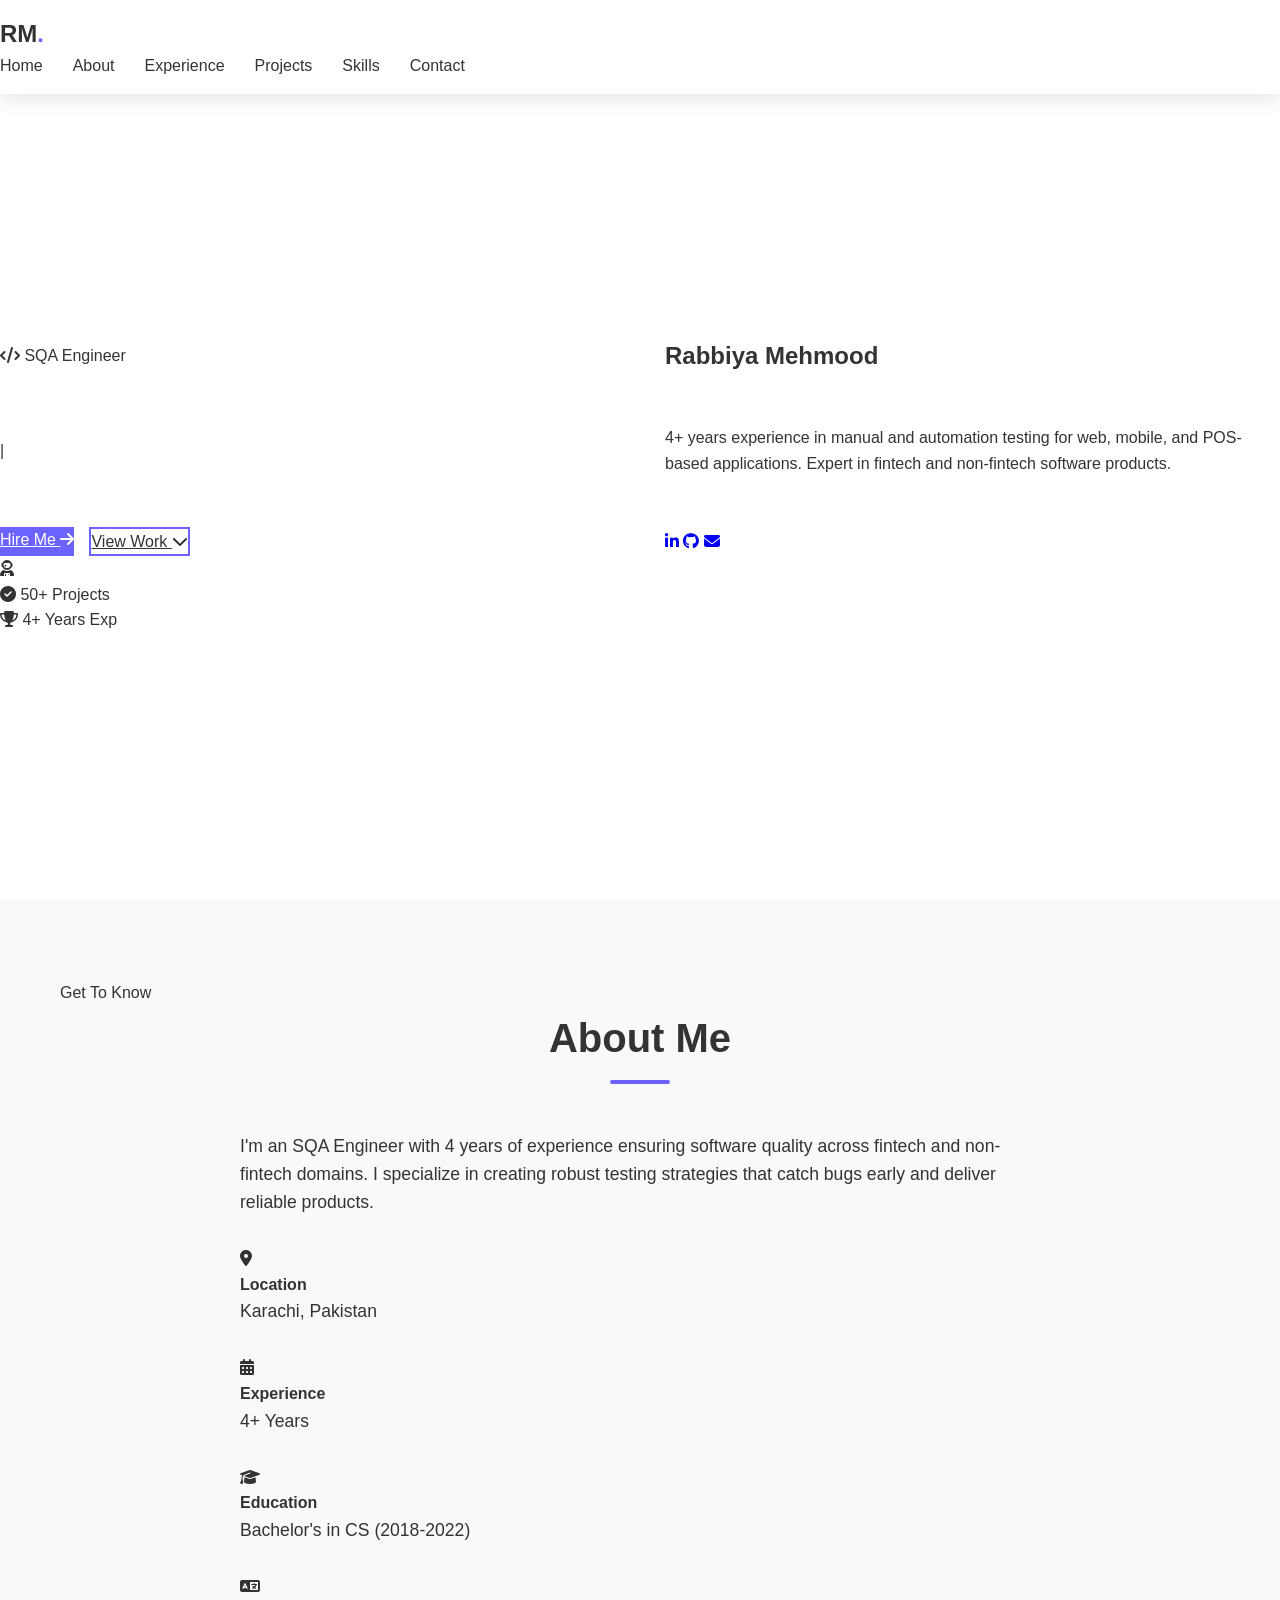
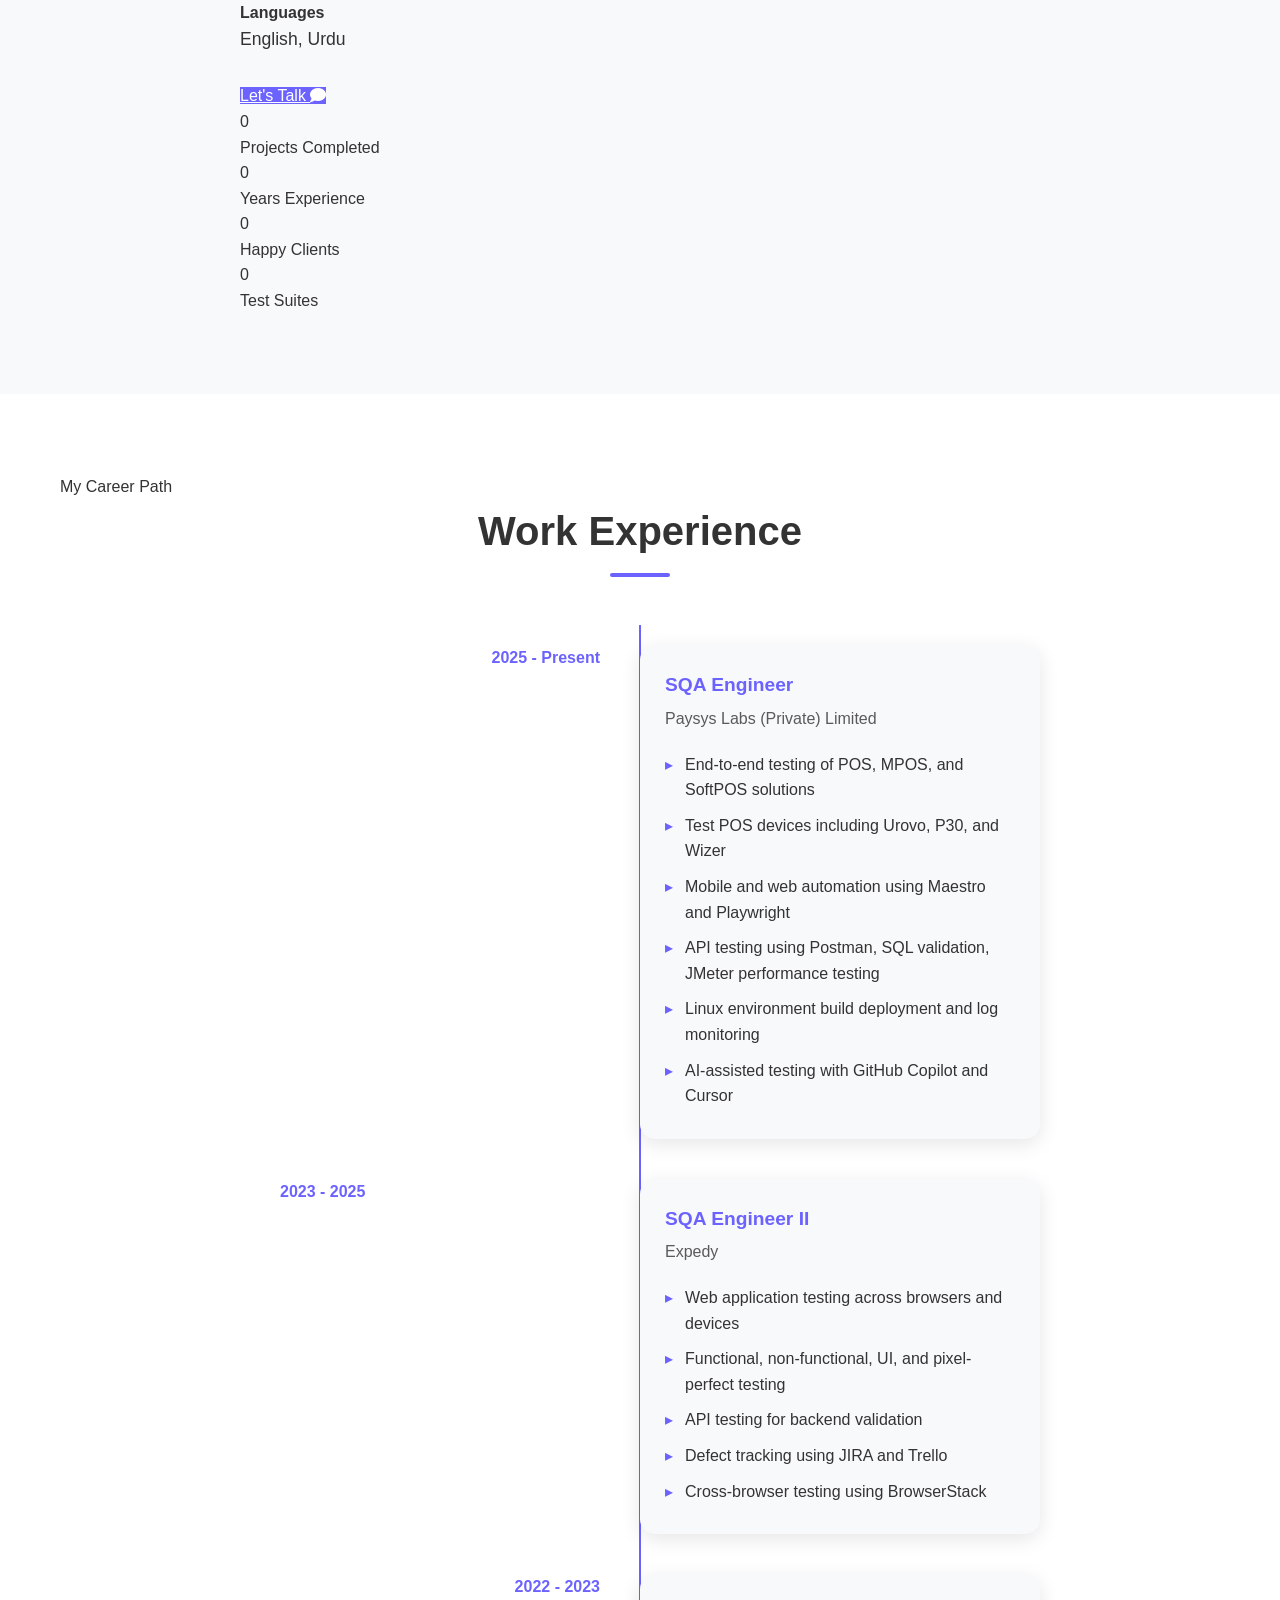
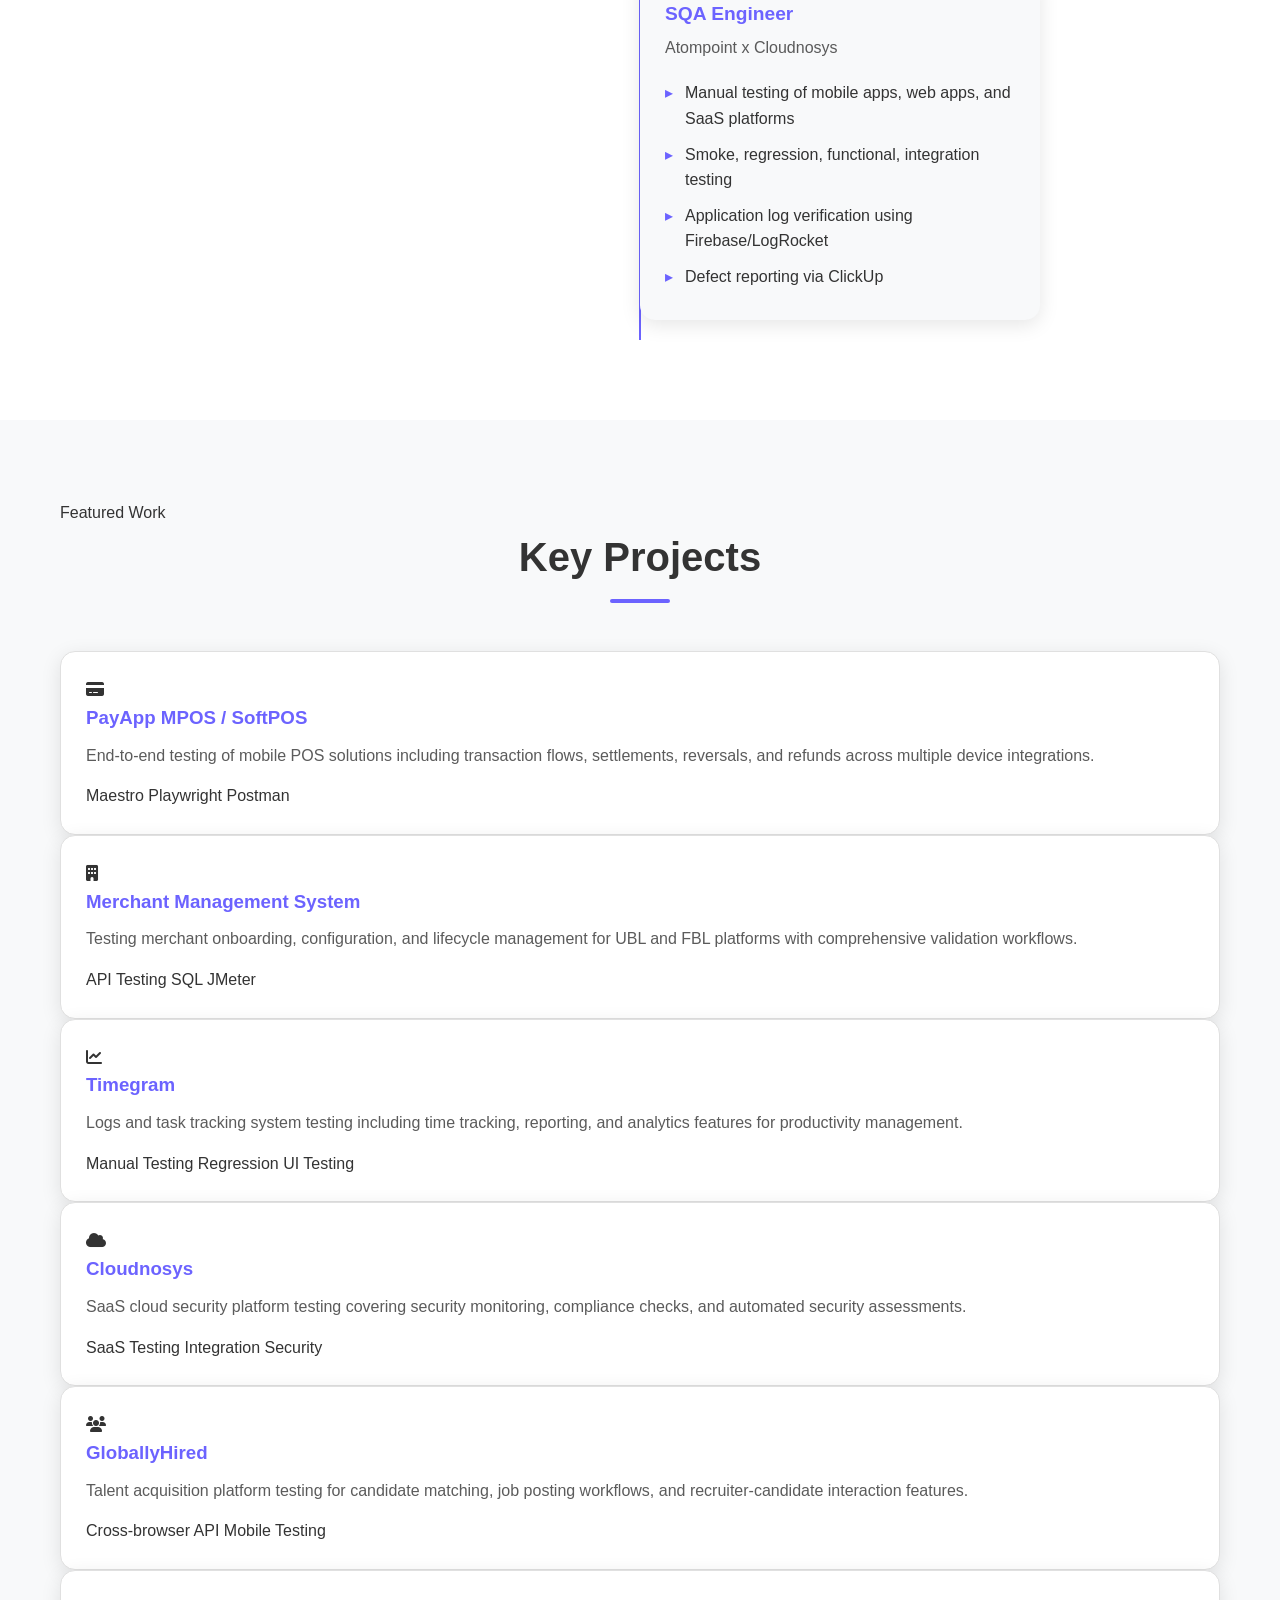
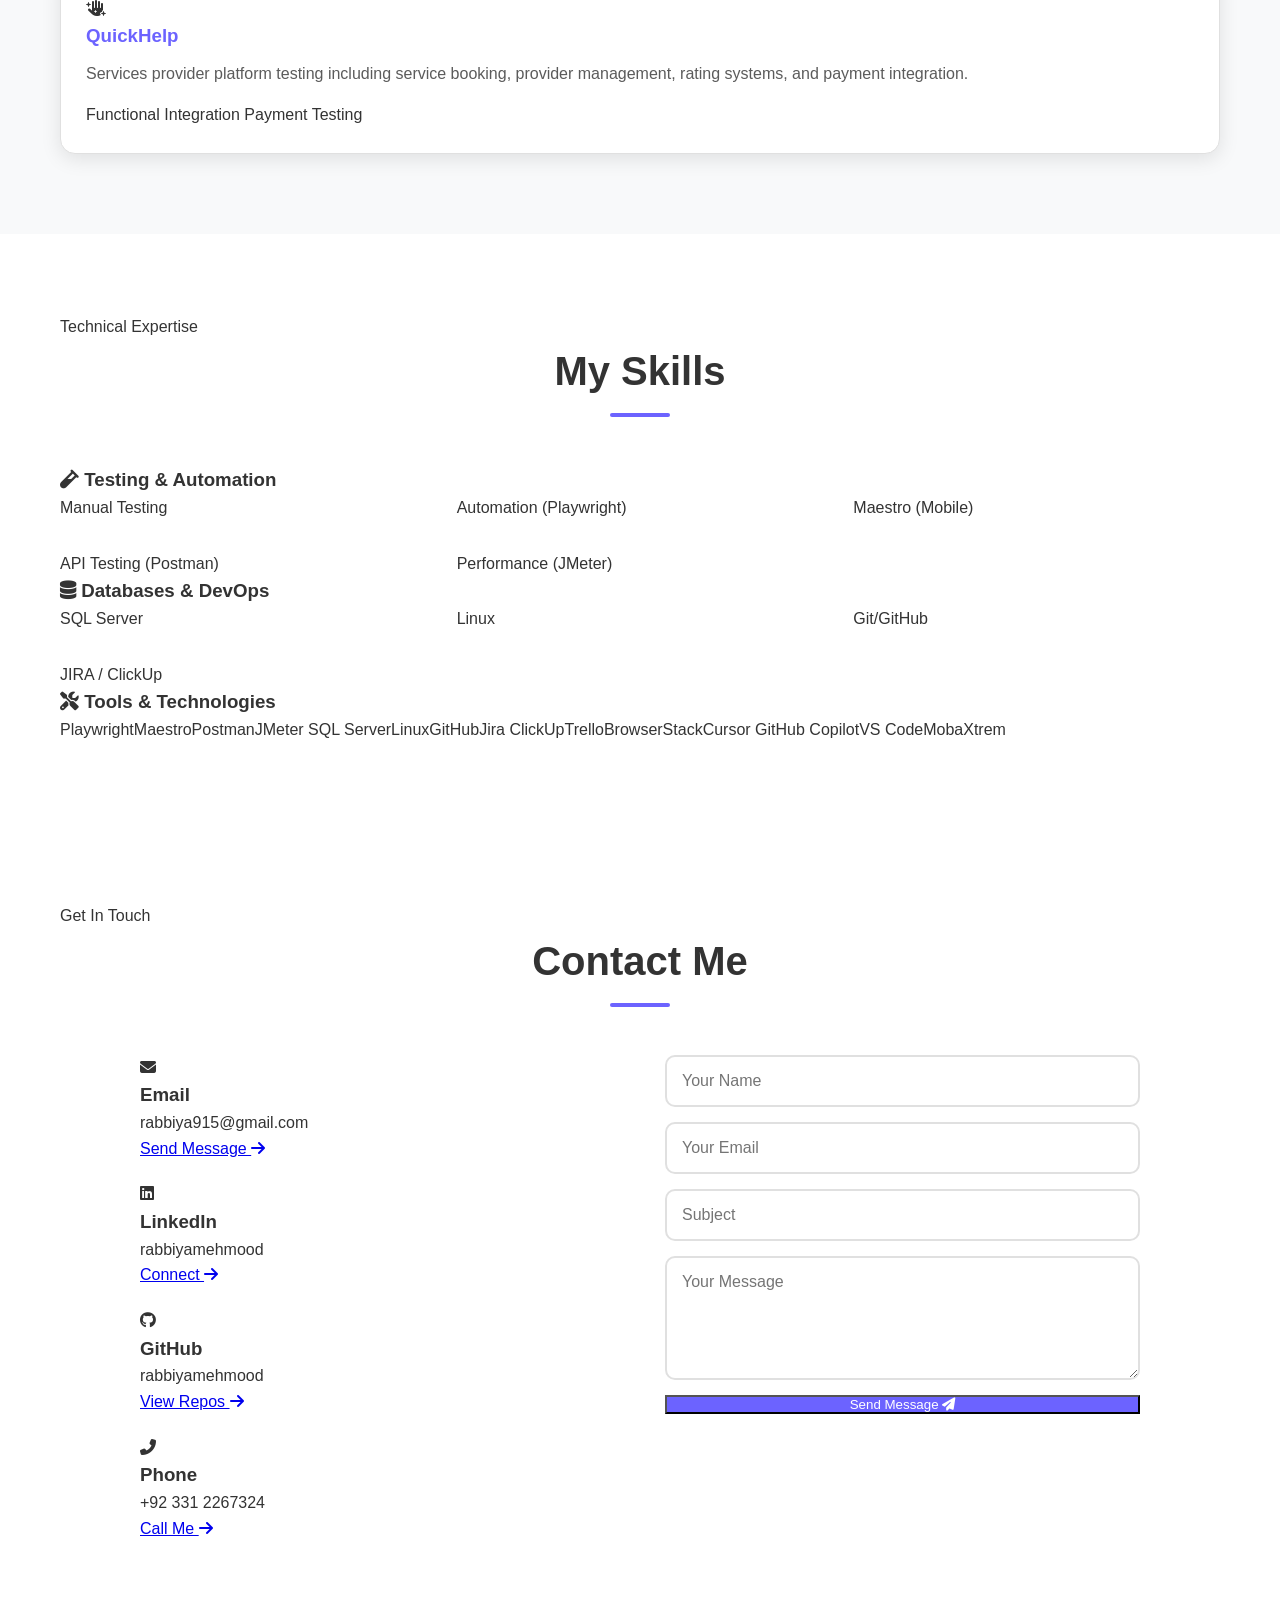
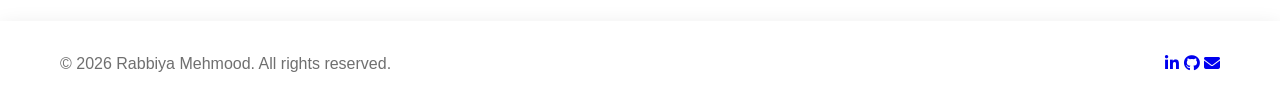
<file: deepseek_html_20260612_d7e5dc.html>
<!DOCTYPE html>
<html lang="en">
<head>
    <meta charset="UTF-8">
    <meta name="viewport" content="width=device-width, initial-scale=1.0, user-scalable=yes">
    <meta name="description" content="Rabbiya Mehmood - SQA Engineer Portfolio | 4+ years experience in manual and automation testing">
    <meta name="keywords" content="SQA, Automation Testing, Manual Testing, Playwright, Maestro, API Testing">
    <meta name="author" content="Rabbiya Mehmood">
    <title>Rabbiya Mehmood | SQA Engineer Portfolio</title>
    <link rel="stylesheet" href="style.css">
    <link href="https://fonts.googleapis.com/css2?family=Inter:wght@300;400;500;600;700;800&display=swap" rel="stylesheet">
    <link rel="stylesheet" href="https://cdnjs.cloudflare.com/ajax/libs/font-awesome/6.4.0/css/all.min.css">
</head>
<body>
    <!-- Custom Cursor (optional effect) -->
    <div class="cursor"></div>
    <div class="cursor-follower"></div>

    <!-- Navigation -->
    <nav class="navbar">
        <div class="nav-container">
            <div class="logo">
                <a href="#home">RM<span class="dot">.</span></a>
            </div>
            <div class="nav-links">
                <a href="#home" class="nav-link active">Home</a>
                <a href="#about" class="nav-link">About</a>
                <a href="#experience" class="nav-link">Experience</a>
                <a href="#projects" class="nav-link">Projects</a>
                <a href="#skills" class="nav-link">Skills</a>
                <a href="#contact" class="nav-link">Contact</a>
            </div>
            <div class="hamburger">
                <span></span>
                <span></span>
                <span></span>
            </div>
        </div>
    </nav>

    <!-- Hero Section -->
    <section id="home" class="hero">
        <div class="hero-container">
            <div class="hero-content">
                <div class="hero-badge fade-in-up">
                    <i class="fas fa-code"></i> SQA Engineer
                </div>
                <h1 class="hero-title fade-in-up delay-1">
                    Rabbiya <span class="gradient-text">Mehmood</span>
                </h1>
                <div class="hero-typed fade-in-up delay-2">
                    <span class="typed-text"></span>
                    <span class="cursor-blink">|</span>
                </div>
                <p class="hero-description fade-in-up delay-3">
                    4+ years experience in manual and automation testing for web, mobile, and POS-based applications. 
                    Expert in fintech and non-fintech software products.
                </p>
                <div class="hero-buttons fade-in-up delay-4">
                    <a href="#contact" class="btn-primary">Hire Me <i class="fas fa-arrow-right"></i></a>
                    <a href="#projects" class="btn-secondary">View Work <i class="fas fa-chevron-down"></i></a>
                </div>
                <div class="hero-social fade-in-up delay-5">
                    <a href="https://pk.linkedin.com/in/rabbiyamehmood" target="_blank" rel="noopener"><i class="fab fa-linkedin-in"></i></a>
                    <a href="https://github.com/rabbiyamehmood" target="_blank" rel="noopener"><i class="fab fa-github"></i></a>
                    <a href="mailto:rabbiya915@gmail.com"><i class="fas fa-envelope"></i></a>
                </div>
            </div>
            <div class="hero-image fade-in-right">
                <div class="hero-image-circle">
                    <div class="hero-image-inner">
                        <i class="fas fa-user-astronaut"></i>
                    </div>
                </div>
                <div class="floating-card card-1">
                    <i class="fas fa-check-circle"></i> 50+ Projects
                </div>
                <div class="floating-card card-2">
                    <i class="fas fa-trophy"></i> 4+ Years Exp
                </div>
            </div>
        </div>
        <div class="hero-wave">
            <svg viewBox="0 0 1200 120" preserveAspectRatio="none">
                <path d="M321.39,56.44c58-10.79,114.16-30.13,172-41.86,82.39-16.72,168.19-17.73,250.45-.39C823.78,31,906.67,72,985.66,92.83c70.05,18.48,146.53,26.09,214.34,3V0H0V27.35A600.21,600.21,0,0,0,321.39,56.44Z" class="wave-fill"></path>
            </svg>
        </div>
    </section>

    <!-- About Section -->
    <section id="about" class="about">
        <div class="container">
            <div class="section-header">
                <span class="section-subtitle">Get To Know</span>
                <h2 class="section-title">About Me</h2>
                <div class="section-line"></div>
            </div>
            <div class="about-content">
                <div class="about-text">
                    <p>I'm an SQA Engineer with 4 years of experience ensuring software quality across fintech and non-fintech domains. I specialize in creating robust testing strategies that catch bugs early and deliver reliable products.</p>
                    <div class="about-info-grid">
                        <div class="info-item">
                            <i class="fas fa-map-marker-alt"></i>
                            <div>
                                <h4>Location</h4>
                                <p>Karachi, Pakistan</p>
                            </div>
                        </div>
                        <div class="info-item">
                            <i class="fas fa-calendar-alt"></i>
                            <div>
                                <h4>Experience</h4>
                                <p>4+ Years</p>
                            </div>
                        </div>
                        <div class="info-item">
                            <i class="fas fa-graduation-cap"></i>
                            <div>
                                <h4>Education</h4>
                                <p>Bachelor's in CS (2018-2022)</p>
                            </div>
                        </div>
                        <div class="info-item">
                            <i class="fas fa-language"></i>
                            <div>
                                <h4>Languages</h4>
                                <p>English, Urdu</p>
                            </div>
                        </div>
                    </div>
                    <a href="#contact" class="btn-primary">Let's Talk <i class="fas fa-comment"></i></a>
                </div>
                <div class="about-stats">
                    <div class="stat-card">
                        <div class="stat-number" data-count="50">0</div>
                        <div class="stat-label">Projects Completed</div>
                    </div>
                    <div class="stat-card">
                        <div class="stat-number" data-count="4">0</div>
                        <div class="stat-label">Years Experience</div>
                    </div>
                    <div class="stat-card">
                        <div class="stat-number" data-count="100">0</div>
                        <div class="stat-label">Happy Clients</div>
                    </div>
                    <div class="stat-card">
                        <div class="stat-number" data-count="15">0</div>
                        <div class="stat-label">Test Suites</div>
                    </div>
                </div>
            </div>
        </div>
    </section>

    <!-- Experience Section -->
    <section id="experience" class="experience">
        <div class="container">
            <div class="section-header">
                <span class="section-subtitle">My Career Path</span>
                <h2 class="section-title">Work Experience</h2>
                <div class="section-line"></div>
            </div>
            <div class="timeline">
                <div class="timeline-item">
                    <div class="timeline-dot"></div>
                    <div class="timeline-date">2025 - Present</div>
                    <div class="timeline-content">
                        <h3>SQA Engineer</h3>
                        <h4>Paysys Labs (Private) Limited</h4>
                        <ul>
                            <li>End-to-end testing of POS, MPOS, and SoftPOS solutions</li>
                            <li>Test POS devices including Urovo, P30, and Wizer</li>
                            <li>Mobile and web automation using Maestro and Playwright</li>
                            <li>API testing using Postman, SQL validation, JMeter performance testing</li>
                            <li>Linux environment build deployment and log monitoring</li>
                            <li>AI-assisted testing with GitHub Copilot and Cursor</li>
                        </ul>
                    </div>
                </div>
                <div class="timeline-item">
                    <div class="timeline-dot"></div>
                    <div class="timeline-date">2023 - 2025</div>
                    <div class="timeline-content">
                        <h3>SQA Engineer II</h3>
                        <h4>Expedy</h4>
                        <ul>
                            <li>Web application testing across browsers and devices</li>
                            <li>Functional, non-functional, UI, and pixel-perfect testing</li>
                            <li>API testing for backend validation</li>
                            <li>Defect tracking using JIRA and Trello</li>
                            <li>Cross-browser testing using BrowserStack</li>
                        </ul>
                    </div>
                </div>
                <div class="timeline-item">
                    <div class="timeline-dot"></div>
                    <div class="timeline-date">2022 - 2023</div>
                    <div class="timeline-content">
                        <h3>SQA Engineer</h3>
                        <h4>Atompoint x Cloudnosys</h4>
                        <ul>
                            <li>Manual testing of mobile apps, web apps, and SaaS platforms</li>
                            <li>Smoke, regression, functional, integration testing</li>
                            <li>Application log verification using Firebase/LogRocket</li>
                            <li>Defect reporting via ClickUp</li>
                        </ul>
                    </div>
                </div>
            </div>
        </div>
    </section>

    <!-- Projects Section -->
    <section id="projects" class="projects">
        <div class="container">
            <div class="section-header">
                <span class="section-subtitle">Featured Work</span>
                <h2 class="section-title">Key Projects</h2>
                <div class="section-line"></div>
            </div>
            <div class="projects-grid">
                <div class="project-card">
                    <div class="project-icon"><i class="fas fa-credit-card"></i></div>
                    <h3>PayApp MPOS / SoftPOS</h3>
                    <p>End-to-end testing of mobile POS solutions including transaction flows, settlements, reversals, and refunds across multiple device integrations.</p>
                    <div class="project-tech">
                        <span>Maestro</span>
                        <span>Playwright</span>
                        <span>Postman</span>
                    </div>
                </div>
                <div class="project-card">
                    <div class="project-icon"><i class="fas fa-building"></i></div>
                    <h3>Merchant Management System</h3>
                    <p>Testing merchant onboarding, configuration, and lifecycle management for UBL and FBL platforms with comprehensive validation workflows.</p>
                    <div class="project-tech">
                        <span>API Testing</span>
                        <span>SQL</span>
                        <span>JMeter</span>
                    </div>
                </div>
                <div class="project-card">
                    <div class="project-icon"><i class="fas fa-chart-line"></i></div>
                    <h3>Timegram</h3>
                    <p>Logs and task tracking system testing including time tracking, reporting, and analytics features for productivity management.</p>
                    <div class="project-tech">
                        <span>Manual Testing</span>
                        <span>Regression</span>
                        <span>UI Testing</span>
                    </div>
                </div>
                <div class="project-card">
                    <div class="project-icon"><i class="fas fa-cloud"></i></div>
                    <h3>Cloudnosys</h3>
                    <p>SaaS cloud security platform testing covering security monitoring, compliance checks, and automated security assessments.</p>
                    <div class="project-tech">
                        <span>SaaS Testing</span>
                        <span>Integration</span>
                        <span>Security</span>
                    </div>
                </div>
                <div class="project-card">
                    <div class="project-icon"><i class="fas fa-users"></i></div>
                    <h3>GloballyHired</h3>
                    <p>Talent acquisition platform testing for candidate matching, job posting workflows, and recruiter-candidate interaction features.</p>
                    <div class="project-tech">
                        <span>Cross-browser</span>
                        <span>API</span>
                        <span>Mobile Testing</span>
                    </div>
                </div>
                <div class="project-card">
                    <div class="project-icon"><i class="fas fa-hand-sparkles"></i></div>
                    <h3>QuickHelp</h3>
                    <p>Services provider platform testing including service booking, provider management, rating systems, and payment integration.</p>
                    <div class="project-tech">
                        <span>Functional</span>
                        <span>Integration</span>
                        <span>Payment Testing</span>
                    </div>
                </div>
            </div>
        </div>
    </section>

    <!-- Skills Section -->
    <section id="skills" class="skills">
        <div class="container">
            <div class="section-header">
                <span class="section-subtitle">Technical Expertise</span>
                <h2 class="section-title">My Skills</h2>
                <div class="section-line"></div>
            </div>
            <div class="skills-content">
                <div class="skills-category">
                    <h3><i class="fas fa-vial"></i> Testing & Automation</h3>
                    <div class="skills-grid">
                        <div class="skill-item">
                            <span>Manual Testing</span>
                            <div class="skill-bar"><div class="skill-progress" data-width="95"></div></div>
                        </div>
                        <div class="skill-item">
                            <span>Automation (Playwright)</span>
                            <div class="skill-bar"><div class="skill-progress" data-width="85"></div></div>
                        </div>
                        <div class="skill-item">
                            <span>Maestro (Mobile)</span>
                            <div class="skill-bar"><div class="skill-progress" data-width="80"></div></div>
                        </div>
                        <div class="skill-item">
                            <span>API Testing (Postman)</span>
                            <div class="skill-bar"><div class="skill-progress" data-width="90"></div></div>
                        </div>
                        <div class="skill-item">
                            <span>Performance (JMeter)</span>
                            <div class="skill-bar"><div class="skill-progress" data-width="75"></div></div>
                        </div>
                    </div>
                </div>
                <div class="skills-category">
                    <h3><i class="fas fa-database"></i> Databases & DevOps</h3>
                    <div class="skills-grid">
                        <div class="skill-item">
                            <span>SQL Server</span>
                            <div class="skill-bar"><div class="skill-progress" data-width="85"></div></div>
                        </div>
                        <div class="skill-item">
                            <span>Linux</span>
                            <div class="skill-bar"><div class="skill-progress" data-width="80"></div></div>
                        </div>
                        <div class="skill-item">
                            <span>Git/GitHub</span>
                            <div class="skill-bar"><div class="skill-progress" data-width="85"></div></div>
                        </div>
                        <div class="skill-item">
                            <span>JIRA / ClickUp</span>
                            <div class="skill-bar"><div class="skill-progress" data-width="90"></div></div>
                        </div>
                    </div>
                </div>
            </div>
            <div class="tools-section">
                <h3><i class="fas fa-tools"></i> Tools & Technologies</h3>
                <div class="tools-cloud">
                    <span>Playwright</span><span>Maestro</span><span>Postman</span><span>JMeter</span>
                    <span>SQL Server</span><span>Linux</span><span>GitHub</span><span>Jira</span>
                    <span>ClickUp</span><span>Trello</span><span>BrowserStack</span><span>Cursor</span>
                    <span>GitHub Copilot</span><span>VS Code</span><span>MobaXtrem</span>
                </div>
            </div>
        </div>
    </section>

    <!-- Contact Section -->
    <section id="contact" class="contact">
        <div class="container">
            <div class="section-header">
                <span class="section-subtitle">Get In Touch</span>
                <h2 class="section-title">Contact Me</h2>
                <div class="section-line"></div>
            </div>
            <div class="contact-content">
                <div class="contact-info">
                    <div class="contact-card">
                        <i class="fas fa-envelope"></i>
                        <h3>Email</h3>
                        <p>rabbiya915@gmail.com</p>
                        <a href="mailto:rabbiya915@gmail.com">Send Message <i class="fas fa-arrow-right"></i></a>
                    </div>
                    <div class="contact-card">
                        <i class="fab fa-linkedin"></i>
                        <h3>LinkedIn</h3>
                        <p>rabbiyamehmood</p>
                        <a href="https://pk.linkedin.com/in/rabbiyamehmood" target="_blank">Connect <i class="fas fa-arrow-right"></i></a>
                    </div>
                    <div class="contact-card">
                        <i class="fab fa-github"></i>
                        <h3>GitHub</h3>
                        <p>rabbiyamehmood</p>
                        <a href="https://github.com/rabbiyamehmood" target="_blank">View Repos <i class="fas fa-arrow-right"></i></a>
                    </div>
                    <div class="contact-card">
                        <i class="fas fa-phone-alt"></i>
                        <h3>Phone</h3>
                        <p>+92 331 2267324</p>
                        <a href="tel:+923312267324">Call Me <i class="fas fa-arrow-right"></i></a>
                    </div>
                </div>
                <form class="contact-form" id="contactForm">
                    <input type="text" placeholder="Your Name" required>
                    <input type="email" placeholder="Your Email" required>
                    <input type="text" placeholder="Subject">
                    <textarea rows="5" placeholder="Your Message" required></textarea>
                    <button type="submit" class="btn-primary">Send Message <i class="fas fa-paper-plane"></i></button>
                    <p class="form-message"></p>
                </form>
            </div>
        </div>
    </section>

    <!-- Footer -->
    <footer class="footer">
        <div class="container">
            <p>&copy; 2026 Rabbiya Mehmood. All rights reserved.</p>
            <div class="footer-social">
                <a href="https://pk.linkedin.com/in/rabbiyamehmood" target="_blank"><i class="fab fa-linkedin-in"></i></a>
                <a href="https://github.com/rabbiyamehmood" target="_blank"><i class="fab fa-github"></i></a>
                <a href="mailto:rabbiya915@gmail.com"><i class="fas fa-envelope"></i></a>
            </div>
        </div>
    </footer>

    <script src="script.js"></script>
</body>
</html>
</file>
<file: style.css>
/* ===== RESET & BASE ===== */
* {
  margin: 0;
  padding: 0;
  box-sizing: border-box;
}

:root {
  --bg-color: #ffffff;
  --text-color: #333333;
  --card-bg: #f8f9fa;
  --primary-color: #6c63ff;
  --secondary-color: #ff6584;
  --navbar-bg: #ffffff;
  --shadow: 0 5px 20px rgba(0,0,0,0.1);
  --border-color: #e0e0e0;
  --input-bg: #ffffff;
}

.dark-mode {
  --bg-color: #121212;
  --text-color: #e0e0e0;
  --card-bg: #2d2d2d;
  --primary-color: #bb86fc;
  --secondary-color: #ff6584;
  --navbar-bg: #1f1f1f;
  --shadow: 0 5px 20px rgba(0,0,0,0.4);
  --border-color: #444444;
  --input-bg: #2d2d2d;
}

html {
  scroll-behavior: smooth;
}

body {
  font-family: 'Poppins', sans-serif;
  background-color: var(--bg-color);
  color: var(--text-color);
  transition: background-color 0.3s, color 0.3s;
  line-height: 1.6;
}

.container {
  max-width: 1200px;
  margin: 0 auto;
  padding: 0 20px;
}

.section-title {
  font-size: 2.5rem;
  font-weight: 700;
  text-align: center;
  margin-bottom: 3rem;
  position: relative;
  color: var(--text-color);
}

.section-title::after {
  content: '';
  display: block;
  width: 60px;
  height: 4px;
  background: var(--primary-color);
  margin: 10px auto 0;
  border-radius: 2px;
}

/* ===== BUTTONS ===== */
.btn {
  display: inline-block;
  padding: 12px 30px;
  border-radius: 50px;
  text-decoration: none;
  font-weight: 500;
  transition: all 0.3s ease;
  cursor: pointer;
  border: none;
  font-size: 1rem;
}

.btn-primary {
  background: var(--primary-color);
  color: #fff;
}

.btn-primary:hover {
  background: #5a52d5;
  transform: translateY(-2px);
  box-shadow: 0 10px 20px rgba(108, 99, 255, 0.3);
}

.btn-secondary {
  background: transparent;
  color: var(--text-color);
  border: 2px solid var(--primary-color);
}

.btn-secondary:hover {
  background: var(--primary-color);
  color: #fff;
  transform: translateY(-2px);
}

/* ===== NAVBAR ===== */
.navbar {
  background: var(--navbar-bg);
  box-shadow: var(--shadow);
  padding: 15px 0;
  position: fixed;
  width: 100%;
  top: 0;
  z-index: 1000;
  transition: background-color 0.3s;
}

.navbar .container {
  display: flex;
  justify-content: space-between;
  align-items: center;
}

.logo a {
  font-size: 1.5rem;
  font-weight: 700;
  text-decoration: none;
  color: var(--text-color);
}

.logo a span {
  color: var(--primary-color);
}

.nav-links {
  display: flex;
  list-style: none;
  gap: 30px;
}

.nav-links a {
  text-decoration: none;
  color: var(--text-color);
  font-weight: 500;
  transition: color 0.3s;
}

.nav-links a:hover {
  color: var(--primary-color);
}

.theme-toggle {
  cursor: pointer;
  background: none;
  border: none;
  font-size: 1.5rem;
  padding: 5px 10px;
  border-radius: 50%;
  transition: background 0.3s;
  color: var(--text-color);
}

.theme-toggle:hover {
  background: rgba(108, 99, 255, 0.1);
}

.mobile-menu {
  display: none;
  cursor: pointer;
  background: none;
  border: none;
  font-size: 1.5rem;
  color: var(--text-color);
}

/* ===== HERO SECTION ===== */
.hero {
  padding: 150px 0 80px;
  background: var(--bg-color);
  min-height: 100vh;
  display: flex;
  align-items: center;
}

.hero-content {
  display: grid;
  grid-template-columns: 1fr 1fr;
  gap: 50px;
  align-items: center;
}

.hero-text h1 {
  font-size: 3rem;
  font-weight: 700;
  color: var(--text-color);
}

.hero-text h1 span {
  color: var(--primary-color);
}

.hero-text h2 {
  font-size: 1.8rem;
  font-weight: 500;
  color: var(--secondary-color);
  margin: 10px 0 20px;
}

.hero-text p {
  font-size: 1.1rem;
  color: var(--text-color);
  opacity: 0.8;
  margin-bottom: 30px;
}

.hero-buttons {
  display: flex;
  gap: 15px;
  flex-wrap: wrap;
}

.hero-stats {
  display: grid;
  grid-template-columns: 1fr 1fr;
  gap: 20px;
}

.stat {
  background: var(--card-bg);
  padding: 25px;
  border-radius: 15px;
  text-align: center;
  box-shadow: var(--shadow);
  transition: transform 0.3s;
}

.stat:hover {
  transform: translateY(-5px);
}

.stat h3 {
  font-size: 2.5rem;
  font-weight: 700;
  color: var(--primary-color);
}

.stat p {
  font-size: 0.9rem;
  color: var(--text-color);
  opacity: 0.7;
  margin-top: 5px;
}

/* ===== ABOUT SECTION ===== */
.about {
  padding: 80px 0;
  background: var(--card-bg);
}

.about-content {
  max-width: 800px;
  margin: 0 auto;
}

.about-text p {
  font-size: 1.1rem;
  margin-bottom: 30px;
}

.about-details {
  display: grid;
  grid-template-columns: 1fr 1fr;
  gap: 15px;
}

.detail-item {
  display: flex;
  align-items: center;
  gap: 10px;
  color: var(--text-color);
}

.detail-item i {
  color: var(--primary-color);
  font-size: 1.2rem;
  width: 25px;
}

/* ===== EXPERIENCE SECTION ===== */
.experience {
  padding: 80px 0;
}

.timeline {
  position: relative;
  max-width: 800px;
  margin: 0 auto;
}

.timeline::before {
  content: '';
  position: absolute;
  left: 50%;
  transform: translateX(-50%);
  width: 2px;
  height: 100%;
  background: var(--primary-color);
}

.timeline-item {
  display: flex;
  justify-content: flex-end;
  padding: 20px 0;
  position: relative;
}

.timeline-item:nth-child(odd) {
  justify-content: flex-start;
}

.timeline-date {
  width: 50%;
  padding: 0 40px;
  font-weight: 600;
  color: var(--primary-color);
}

.timeline-item:nth-child(odd) .timeline-date {
  text-align: right;
  order: 1;
}

.timeline-item:nth-child(odd) .timeline-content {
  order: 2;
}

.timeline-content {
  width: 50%;
  padding: 0 40px;
  background: var(--card-bg);
  padding: 25px;
  border-radius: 15px;
  box-shadow: var(--shadow);
  transition: transform 0.3s;
}

.timeline-content:hover {
  transform: scale(1.02);
}

.timeline-content h3 {
  color: var(--primary-color);
  font-size: 1.2rem;
}

.timeline-content h4 {
  color: var(--text-color);
  opacity: 0.8;
  font-weight: 400;
  margin: 5px 0 15px;
}

.timeline-content ul {
  list-style: none;
  padding: 0;
}

.timeline-content ul li {
  padding: 5px 0;
  padding-left: 20px;
  position: relative;
}

.timeline-content ul li::before {
  content: '▸';
  position: absolute;
  left: 0;
  color: var(--primary-color);
}

/* ===== PROJECTS SECTION ===== */
.projects {
  padding: 80px 0;
  background: var(--card-bg);
}

.project-grid {
  display: grid;
  grid-template-columns: repeat(auto-fill, minmax(350px, 1fr));
  gap: 30px;
}

.project-card {
  background: var(--bg-color);
  padding: 25px;
  border-radius: 15px;
  box-shadow: var(--shadow);
  transition: transform 0.3s;
  border: 1px solid var(--border-color);
}

.project-card:hover {
  transform: translateY(-10px);
}

.project-card h3 {
  color: var(--primary-color);
  margin-bottom: 10px;
}

.project-card p {
  color: var(--text-color);
  opacity: 0.8;
  margin-bottom: 15px;
}

.tech-tags {
  display: flex;
  flex-wrap: wrap;
  gap: 8px;
}

.tech-tags span {
  background: var(--primary-color);
  color: #fff;
  padding: 4px 12px;
  border-radius: 20px;
  font-size: 0.8rem;
}

/* ===== SKILLS SECTION ===== */
.skills {
  padding: 80px 0;
}

.skills-grid {
  display: grid;
  grid-template-columns: repeat(auto-fill, minmax(280px, 1fr));
  gap: 30px;
}

.skill-category {
  background: var(--card-bg);
  padding: 25px;
  border-radius: 15px;
  box-shadow: var(--shadow);
}

.skill-category h3 {
  color: var(--primary-color);
  margin-bottom: 15px;
}

.skill-category ul {
  list-style: none;
  padding: 0;
}

.skill-category ul li {
  padding: 8px 0;
  padding-left: 20px;
  position: relative;
  border-bottom: 1px solid var(--border-color);
}

.skill-category ul li::before {
  content: '✓';
  position: absolute;
  left: 0;
  color: var(--primary-color);
}

.skill-category ul li:last-child {
  border-bottom: none;
}

/* ===== GITHUB SECTION ===== */
.github-section {
  padding: 80px 0;
  background: var(--card-bg);
}

.github-content {
  text-align: center;
}

.github-link {
  display: inline-block;
  padding: 12px 30px;
  background: var(--primary-color);
  color: #fff;
  border-radius: 50px;
  text-decoration: none;
  font-weight: 500;
  margin-bottom: 30px;
  transition: transform 0.3s;
}

.github-link:hover {
  transform: translateY(-3px);
}

.github-link i {
  margin-right: 10px;
}

.github-stats {
  display: flex;
  justify-content: center;
  flex-wrap: wrap;
  gap: 20px;
}

.github-stats img {
  max-width: 100%;
  height: auto;
  border-radius: 10px;
}

/* ===== CONTACT SECTION ===== */
.contact {
  padding: 80px 0;
}

.contact-content {
  display: grid;
  grid-template-columns: 1fr 1fr;
  gap: 50px;
  max-width: 1000px;
  margin: 0 auto;
}

.contact-info {
  display: flex;
  flex-direction: column;
  gap: 20px;
}

.contact-item {
  display: flex;
  align-items: center;
  gap: 15px;
  padding: 15px;
  background: var(--card-bg);
  border-radius: 10px;
  box-shadow: var(--shadow);
}

.contact-item i {
  color: var(--primary-color);
  font-size: 1.5rem;
  width: 40px;
}

.contact-item a {
  text-decoration: none;
  color: var(--text-color);
  transition: color 0.3s;
}

.contact-item a:hover {
  color: var(--primary-color);
}

.contact-form {
  display: flex;
  flex-direction: column;
  gap: 15px;
}

.contact-form input,
.contact-form textarea {
  padding: 15px;
  border: 2px solid var(--border-color);
  border-radius: 10px;
  font-family: 'Poppins', sans-serif;
  font-size: 1rem;
  background: var(--input-bg);
  color: var(--text-color);
  transition: border-color 0.3s;
}

.contact-form input:focus,
.contact-form textarea:focus {
  outline: none;
  border-color: var(--primary-color);
}

/* ===== FOOTER ===== */
.footer {
  padding: 30px 0;
  background: var(--navbar-bg);
  box-shadow: var(--shadow);
  text-align: center;
}

.footer .container {
  display: flex;
  justify-content: space-between;
  align-items: center;
  flex-wrap: wrap;
  gap: 15px;
}

.footer p {
  color: var(--text-color);
  opacity: 0.7;
}

.social-links {
  display: flex;
  gap: 15px;
}

.social-links a {
  color: var(--text-color);
  font-size: 1.3rem;
  transition: color 0.3s, transform 0.3s;
}

.social-links a:hover {
  color: var(--primary-color);
  transform: translateY(-3px);
}

/* ===== RESPONSIVE ===== */
@media (max-width: 992px) {
  .hero-content {
    grid-template-columns: 1fr;
    text-align: center;
  }
  
  .hero-buttons {
    justify-content: center;
  }
  
  .contact-content {
    grid-template-columns: 1fr;
  }
  
  .timeline::before {
    left: 30px;
  }
  
  .timeline-item,
  .timeline-item:nth-child(odd) {
    justify-content: flex-start;
    padding-left: 60px;
  }
  
  .timeline-date {
    width: 100%;
    padding: 0;
    text-align: left !important;
    order: 0 !important;
  }
  
  .timeline-content {
    width: 100%;
    padding: 20px;
    order: 1 !important;
  }
}

@media (max-width: 768px) {
  .nav-links {
    display: none;
    flex-direction: column;
    width: 100%;
    background: var(--navbar-bg);
    padding: 20px;
    position: absolute;
    top: 70px;
    left: 0;
    box-shadow: var(--shadow);
  }
  
  .nav-links.active {
    display: flex;
  }
  
  .mobile-menu {
    display: block;
  }
  
  .hero-text h1 {
    font-size: 2.2rem;
  }
  
  .hero-stats {
    grid-template-columns: 1fr 1fr;
  }
  
  .project-grid {
    grid-template-columns: 1fr;
  }
  
  .about-details {
    grid-template-columns: 1fr;
  }
  
  .section-title {
    font-size: 2rem;
  }
  
  .github-stats {
    flex-direction: column;
    align-items: center;
  }
  
  .footer .container {
    flex-direction: column;
    text-align: center;
  }
}

@media (max-width: 480px) {
  .hero-stats {
    grid-template-columns: 1fr;
  }
  
  .hero-text h1 {
    font-size: 1.8rem;
  }
  
  .hero-buttons {
    flex-direction: column;
    align-items: center;
  }
  
  .btn {
    width: 100%;
    text-align: center;
  }
}
</file>
